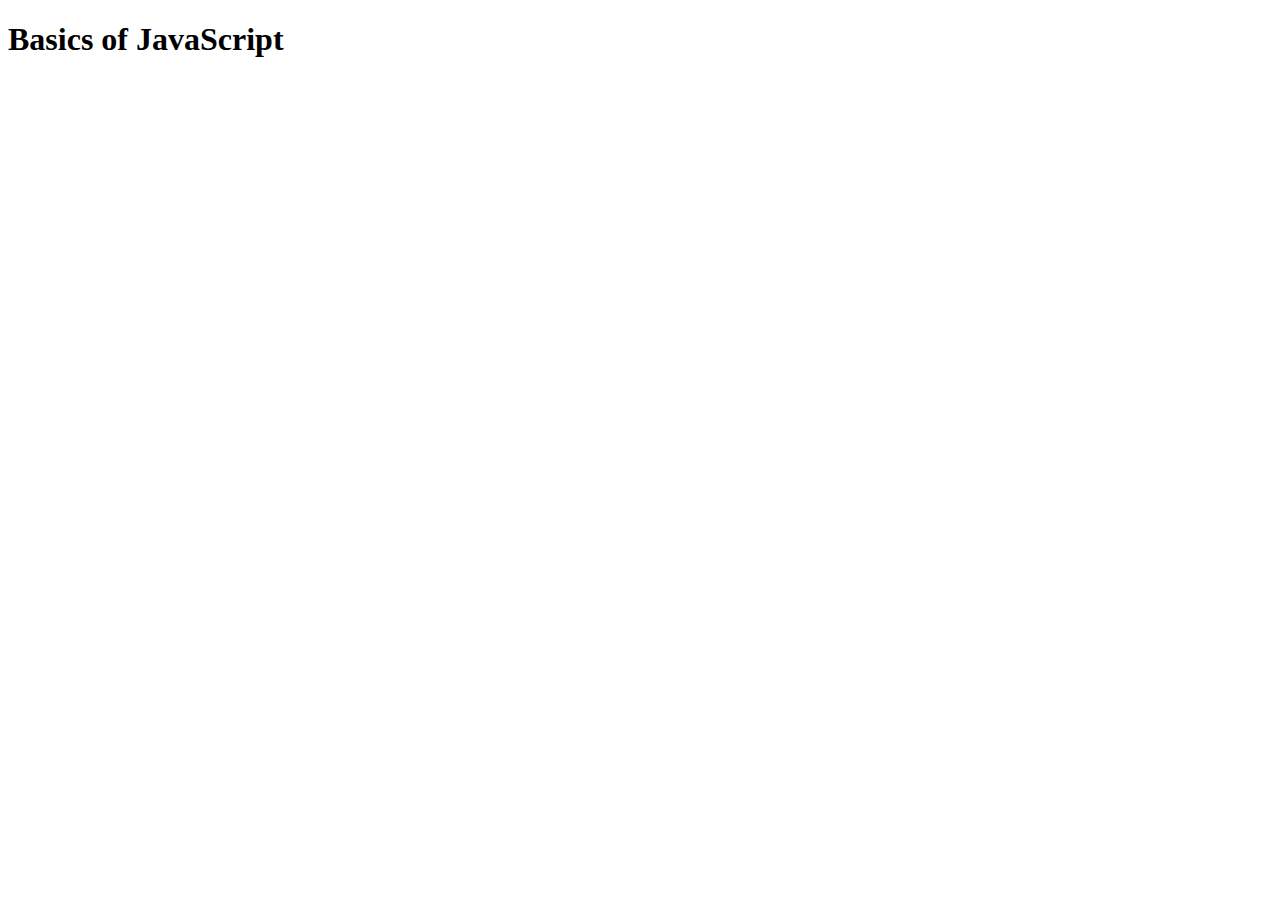
<file: 4_Notes as on 12th Nov 22/module related/four/index.html>
<!DOCTYPE html>
<html lang="en">
<head>
    <meta charset="UTF-8">
    <title>Home page</title>
</head>
<body>
    <h1>Basics of JavaScript</h1>
    <script type="module">       
        import {address as addr,show} from './demo.js';
        import display from './demo.js';
        import dd from './demo.js';
        import * as TR from './try.js';
        console.log(addr);
        show();
        console.log("--------------------");
        display();
        dd();
        console.log("----------------------");
        console.log(TR.PI);
        console.log(TR.CN);
        console.log(TR.COLOR);       
    </script>
</body>
</html>
</file>
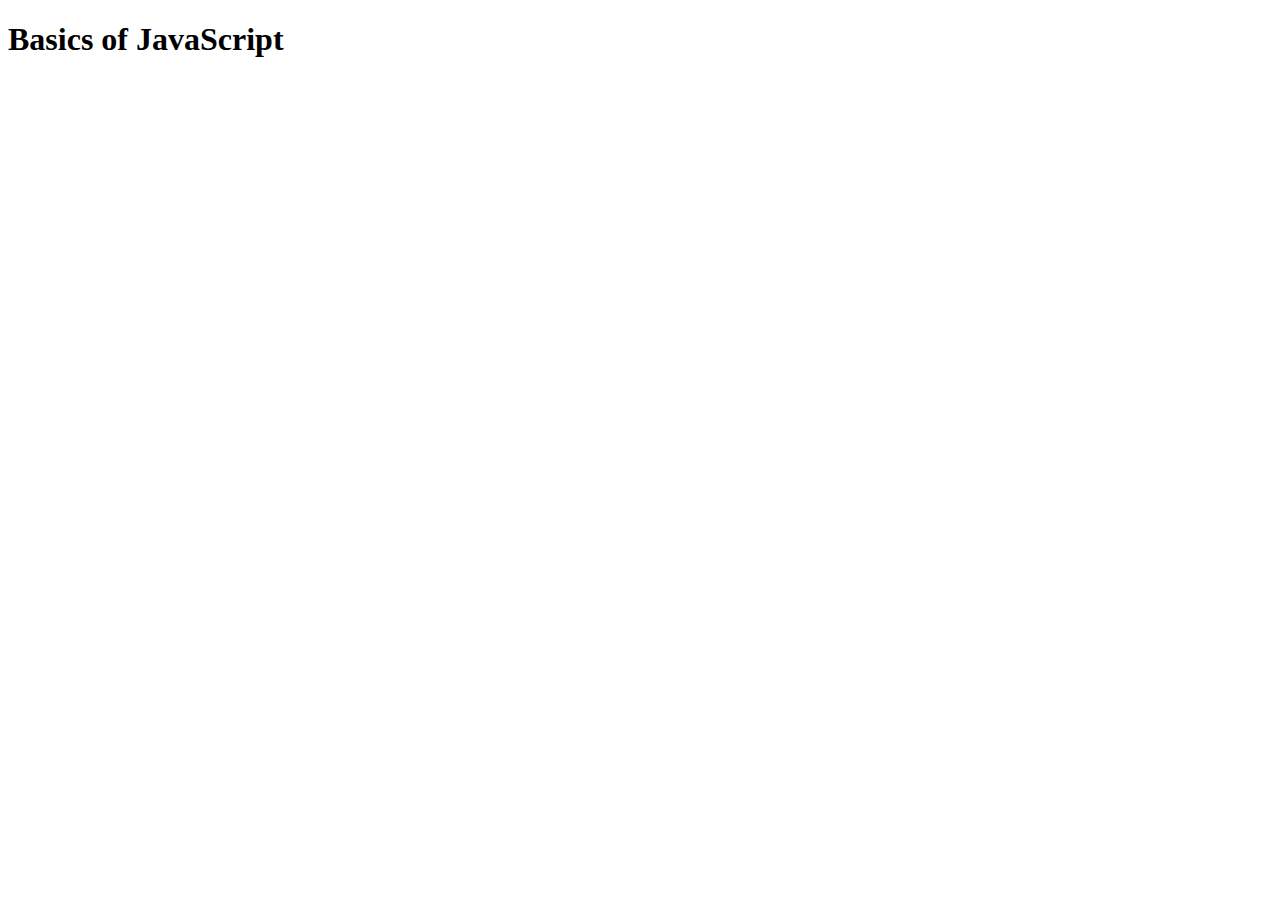
<file: 4_Notes as on 12th Nov 22/module related/one/index.html>
<!DOCTYPE html>
<html lang="en">
<head>
    <meta charset="UTF-8">
    <title>Home page</title>
</head>
<body>
    <h1>Basics of JavaScript</h1>
    <script type="module">
        import {address} from './demo.js';
        import {show} from './demo.js';

        console.log(address);
        show();
    </script>
</body>
</html>
</file>
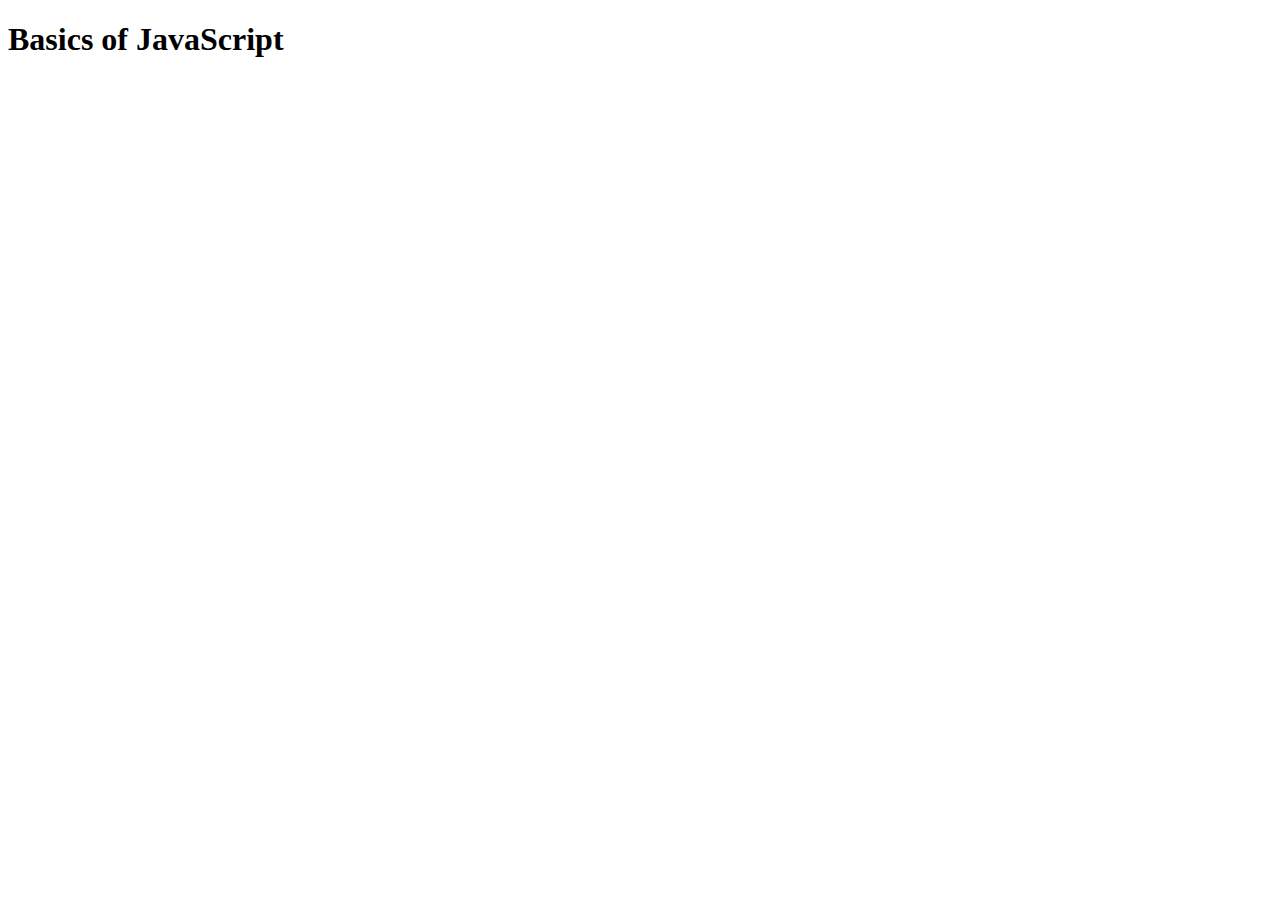
<file: 4_Notes as on 12th Nov 22/module related/three/index.html>
<!DOCTYPE html>
<html lang="en">
<head>
    <meta charset="UTF-8">
    <title>Home page</title>
</head>
<body>
    <h1>Basics of JavaScript</h1>
    <script type="module">       
        import {address as addr,show} from './demo.js';
        import display from './demo.js';
        import dd from './demo.js';
        console.log(addr);
        show();
        console.log("--------------------");
        display();
        dd();
    </script>
</body>
</html>
</file>
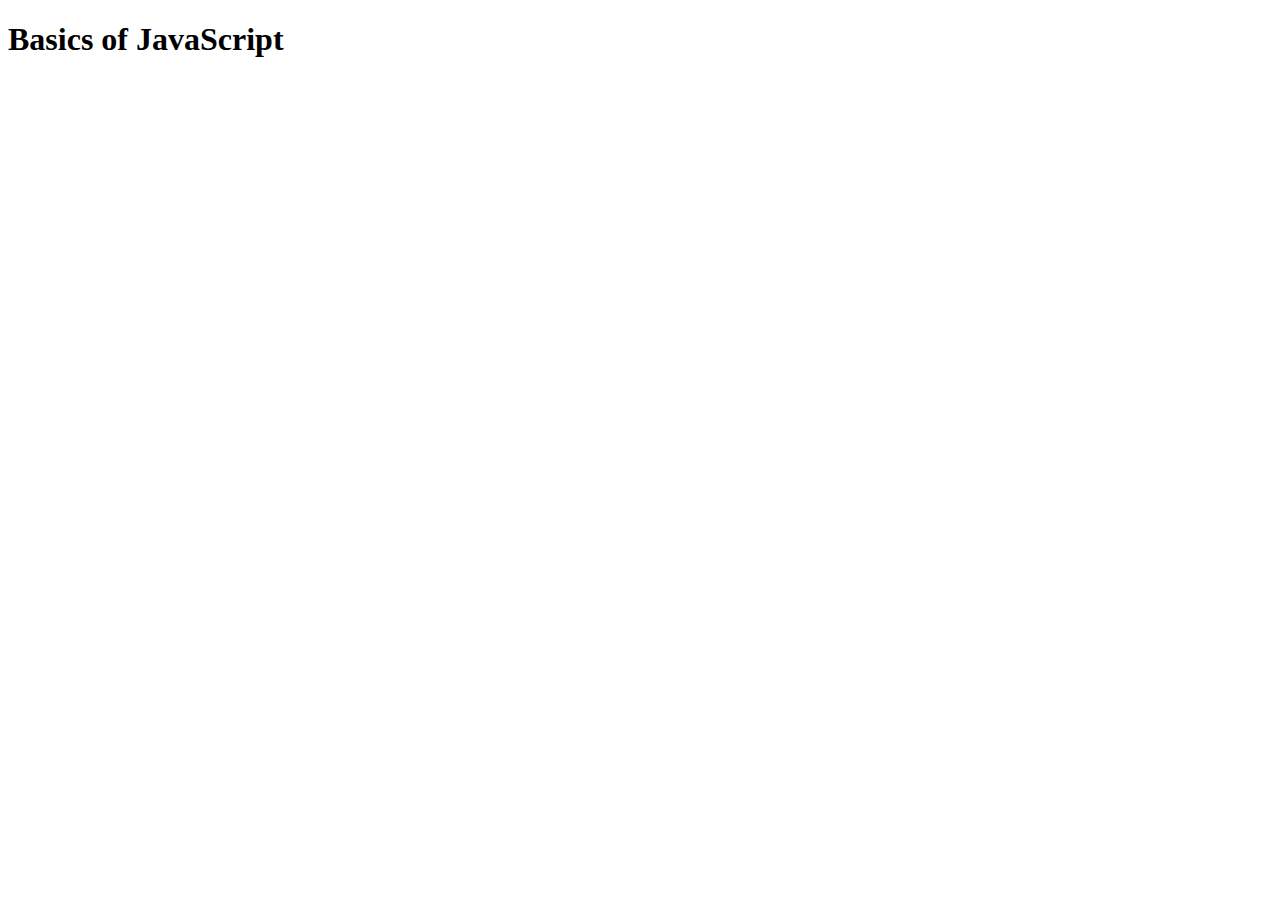
<file: 4_Notes as on 12th Nov 22/module related/two/index.html>
<!DOCTYPE html>
<html lang="en">
<head>
    <meta charset="UTF-8">
    <title>Home page</title>
</head>
<body>
    <h1>Basics of JavaScript</h1>
    <script type="module">
        //import {address} from './demo.js';
        //import {show} from './demo.js';
        import {address,show} from './demo.js';
        console.log(address);
        show();
    </script>
</body>
</html>
</file>
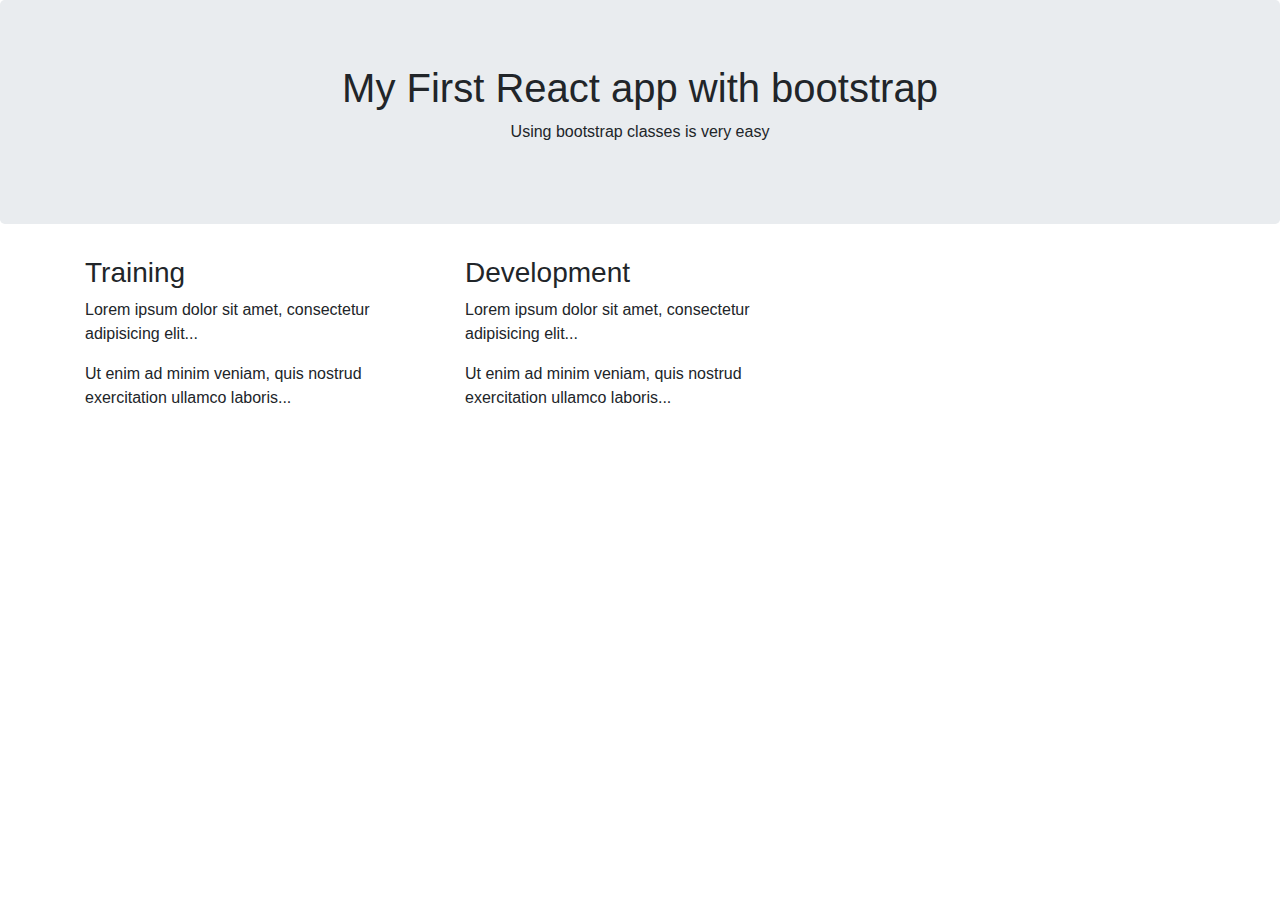
<file: 9_Notes as on 3rd Dec 22_UseState+UseEffect+BootStrap/4_Use_State+Image+BootStrap/public/index.html>
<!DOCTYPE html>
<html lang="en">
<head>
  <title>React App</title>
  <meta charset="utf-8">
  <meta name="viewport" content="width=device-width, initial-scale=1">
  <link rel="stylesheet" href="https://cdn.jsdelivr.net/npm/bootstrap@4.6.2/dist/css/bootstrap.min.css">
  <script src="https://cdn.jsdelivr.net/npm/jquery@3.6.1/dist/jquery.slim.min.js"></script>
  <script src="https://cdn.jsdelivr.net/npm/popper.js@1.16.1/dist/umd/popper.min.js"></script>
  <script src="https://cdn.jsdelivr.net/npm/bootstrap@4.6.2/dist/js/bootstrap.bundle.min.js"></script>
</head>
<body>

<div class="jumbotron text-center">
  <h1>My First React app with bootstrap</h1>
  <p>Using bootstrap classes is very easy</p> 
</div>
  
<div class="container">
  <div class="row">
    <div class="col-sm-4">
      <h3>Training</h3>
      <p>Lorem ipsum dolor sit amet, consectetur adipisicing elit...</p>
      <p>Ut enim ad minim veniam, quis nostrud exercitation ullamco laboris...</p>
    </div>
    <div class="col-sm-4">
      <h3>Development</h3>
      <p>Lorem ipsum dolor sit amet, consectetur adipisicing elit...</p>
      <p>Ut enim ad minim veniam, quis nostrud exercitation ullamco laboris...</p>
    </div>
    <div class="col-sm-4">
        <div id="root"></div>
    </div>
  </div>
</div>

</body>
</html>
</file>
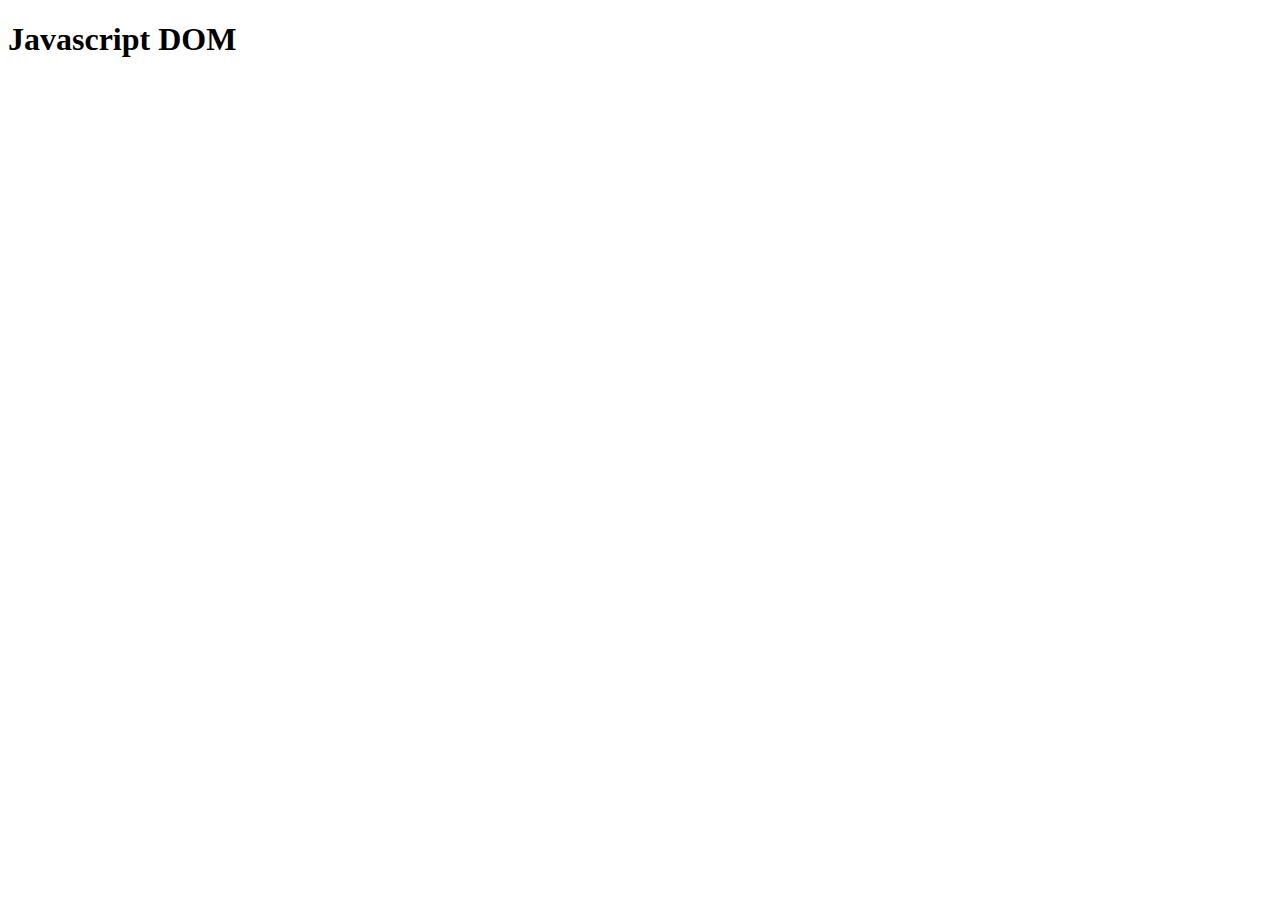
<file: 2_JS_Revision/2_DOM.html>
<!DOCTYPE html>
<html lang="en">
<head>
    <meta charset="UTF-8">
    <meta http-equiv="X-UA-Compatible" content="IE=edge">
    <meta name="viewport" content="width=device-width, initial-scale=1.0">
    <title>Document</title>
</head>
<body>
    <h1 class="heading">Javascript <span>DOM</span></h1>
    <script>
        console.log(this);
    </script>
    
</body>
</html>
</file>
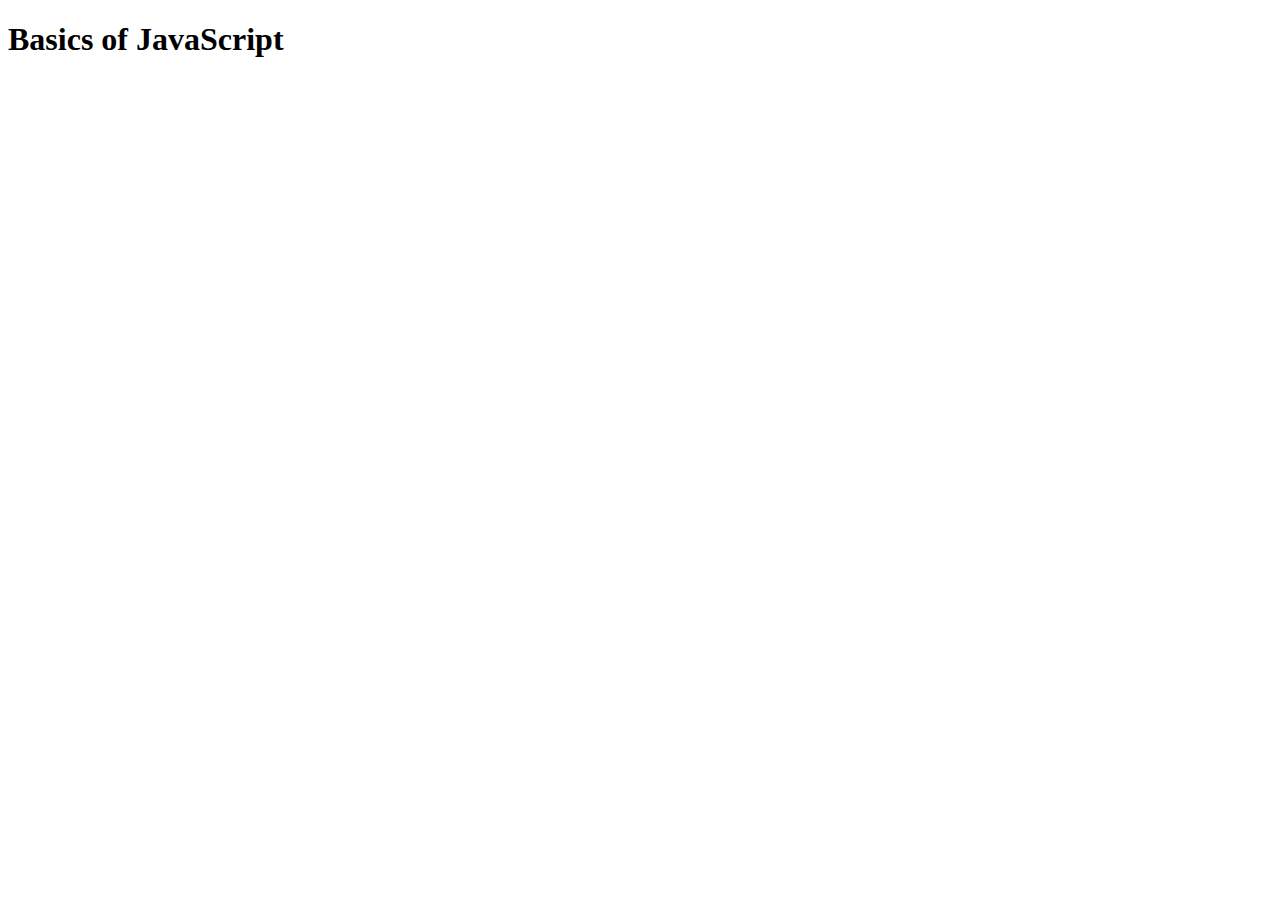
<file: 4_Notes as on 12th Nov 22/pt vs ref.html>
<!DOCTYPE html>
<html lang="en">
<head>
    <meta charset="UTF-8">
    <title>Home page</title>
</head>
<body>
    <h1>Basics of JavaScript</h1>
    <script>       
        "use strict";
        const x=90;
        let y=x;
        y=99;
        console.log("x : ",x);
        console.log("y : ",y); 
        console.log("------------------------------------------");
        const arr1=[10,20,30];
        //const arr2=arr1;
        const arr2=[...arr1];
        arr2[1]=200;
        console.log(arr1);
        console.log(arr2);
        console.log("-------------------------------------------");
        const obj1={roll:1100,name:'amit'};
        //const obj2=obj1;
        const obj2={...obj1};
        obj2.roll=8888;
        obj2["name"]="sumit";
        console.log(obj1);
        console.log(obj2);
    </script>
</body>
</html>
</file>
